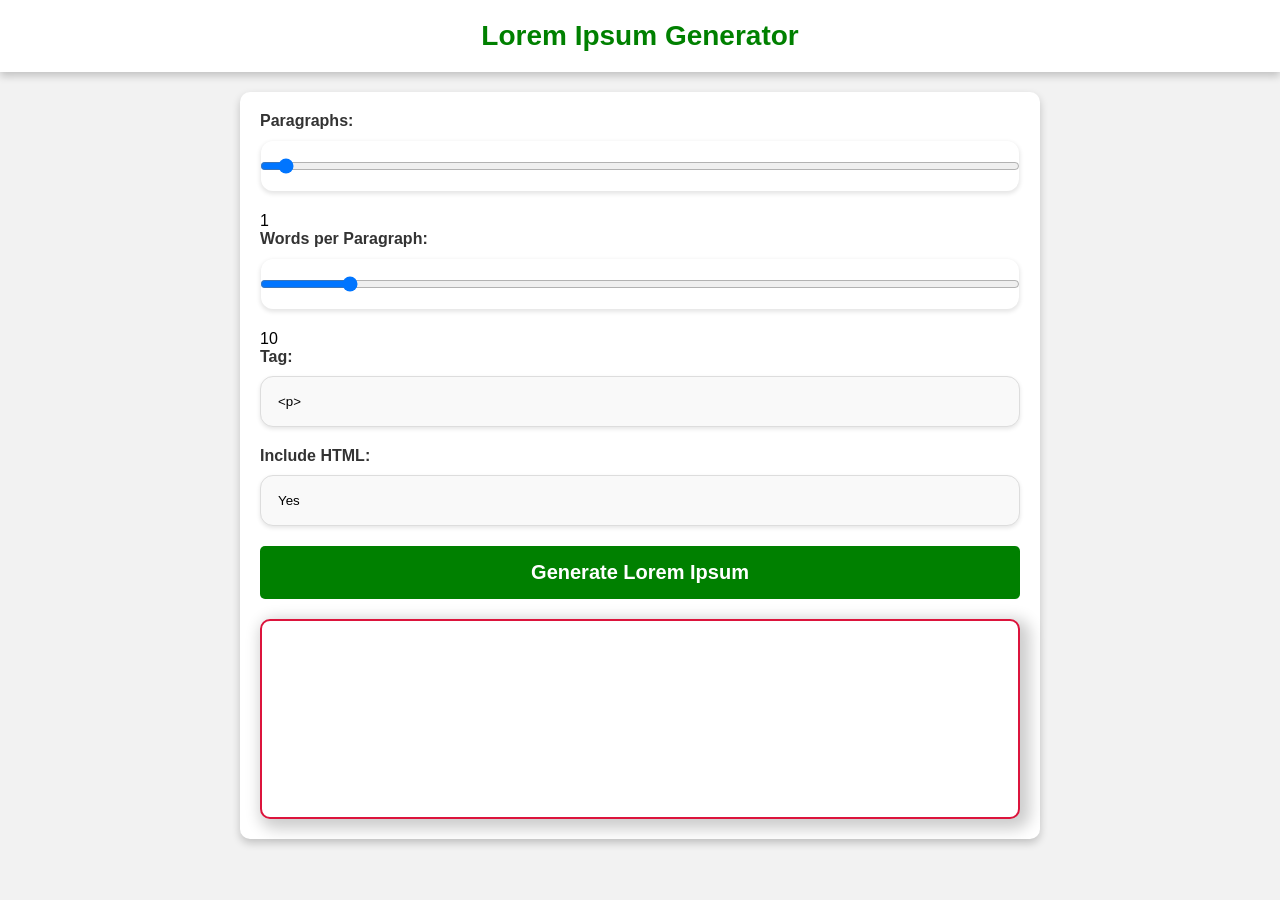
<file: Simple Project/Create Lorem Generator/index.html>
<!-- Index.html -->
<!DOCTYPE html>
<html lang="en">

<head>
    <meta charset="UTF-8">
    <meta name="viewport" 
          content="width=device-width, 
                    initial-scale=1.0">
    <title>Lorem Ipsum Generator</title>
    <link rel="stylesheet" href="style.css">
</head>

<body>
    <header>
        <h1>Lorem Ipsum Generator</h1>
    </header>
    <main>
        <div class="options">
            <div class="paragraphs">
                <label for="paragraphs">
                    Paragraphs:
                </label>
                <input type="range" 
                       id="paragraphs" 
                       min="1" max="50" 
                       value="1">
                <span id="paragraphsValue">
                    1
                </span>
            </div>
            <div class="words">
                <label for="words">
                    Words per Paragraph:
                </label>
                <input type="range" 
                       id="words" 
                       min="1" 
                       max="100" 
                       value="10">
                <span id="wordsValue">
                    10
                </span>
            </div>
            <div class="tags">
                <label for="tags">
                    Tag:
                </label>
                <select id="tags">
                </select>
            </div>
            <div class="include">
                <label for="include">
                    Include HTML:
                </label>
                <select id="include">
                    <option value="Yes">
                        Yes
                    </option>
                    <option value="No">
                        No
                    </option>
                </select>
            </div>
            <button id="generate">
                Generate Lorem Ipsum
            </button>
        </div>
        <div class="output">
          
            <!-- Lorem Ipsum text will
                 be displayed here -->
        </div>
    </main>
    <script src="script.js">  </script>
</body>

</html>
</file>
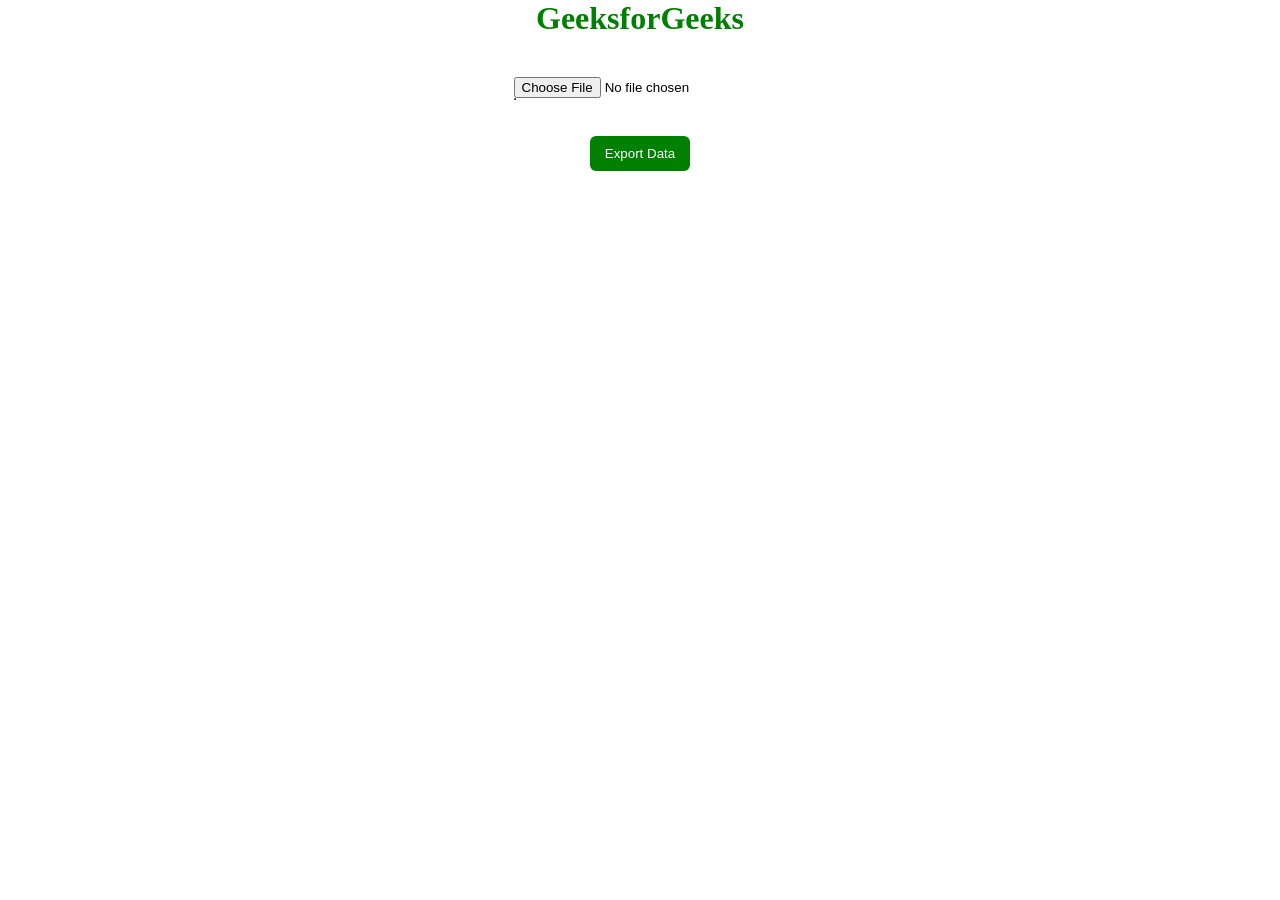
<file: Simple Project/Data Export and Import/index.html>
<!--Index.html-->
<!DOCTYPE html>
<html lang="en">

<head>
    <meta charset="UTF-8">
    <meta name="viewport" 
          content="width=device-width, 
                   initial-scale=1.0">
    <title>CSV Viewer</title>
    <link rel="stylesheet" href="style.css">
</head>

<body>
    <div class="main">
        <h1>GeeksforGeeks</h1>
        <input type="file" id="csv">
        <table id="table" border="1"></table>
        <br><br>
        <button id="btn">Export Data</button>
    </div>
    <script src="script.js"></script>
</body>

</html>
</file>
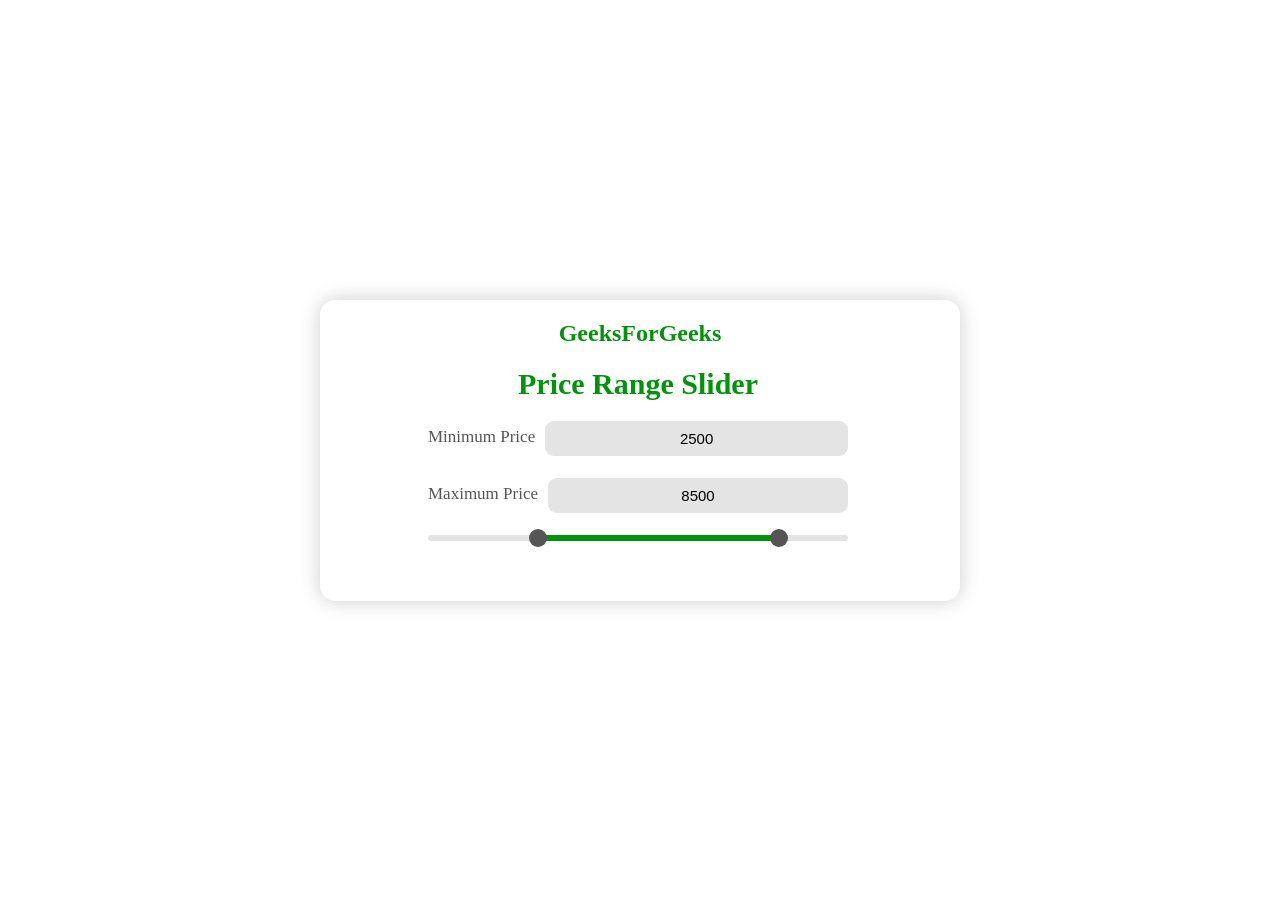
<file: Simple Project/Price Range Slider/index.html>
<!DOCTYPE html>
<html lang="en">
<head>
    <meta charset="UTF-8">
    <meta name="viewport" content="width=device-width, initial-scale=1.0">
    <link rel="stylesheet" href="style.css">
    <title>Price Range Slider</title>
</head>
<body>
    <div class="main">
        <div class="gfg">
            <p>GeeksForGeeks</p>
        </div>
        <div class="custom-wrapper">
            <div class="header">
                <h2 class="projtitle">Price Range Slider</h2>
            </div>
            <div class="price-input-container">
                <div class="price-input">
                    <div class="price-field">
                        <span>Minimum Price</span>
                        <input type="number" class="min-input" value="2500">
                    </div>
                    <div class="price-field">
                        <span>Maximum Price</span>
                        <input type="number" class="max-input" value="8500">
                    </div>
                </div>
                <div class="slider">
                    <div class="price-slider"></div>
                </div>
            </div>

            <!-- Slider -->
            <div class="range-input">
                <input type="range" class="min-range" min="0" max="10000" value="2500" step="1">
                <input type="range" class="max-range" min="0" max="10000" value="8500" step="1">
            </div>
        </div>
    </div>
    <script src="index.js"></script>
</body>
</html>
</file>
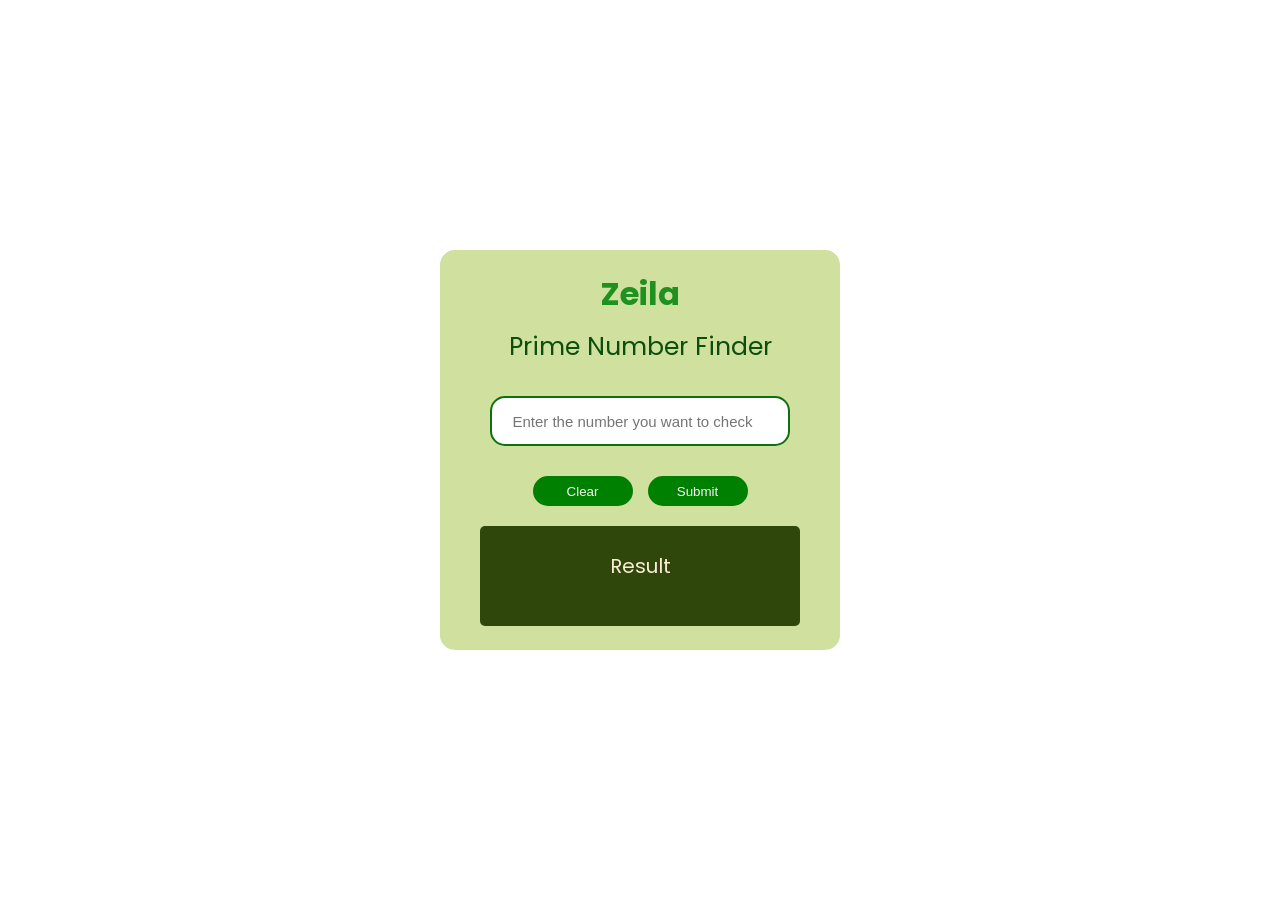
<file: Simple Project/Prime Number Finder/index.html>
<!-- index.html -->
<!DOCTYPE html>
<html lang="en">

<head>
    <meta charset="UTF-8">
    <meta name="viewport" 
          content="width=device-width,
                   initial-scale=1.0">
    <link rel="stylesheet" 
          href="style.css">
</head>

<body>
    <div class="outer-box utility_flex">
        <div class="box">
            <div class="inner-box utility_flex">
                <div class="gfglogo utility_flex">
                    <h1 class="logo-text">
                        Zeila
                    </h1>
                    <p class="sub-heading">
                        Prime Number Finder
                    </p>
                </div>

                <div class="input-container">

                    <input type="number" 
                           class="input-feild" 
                           id="input-id"
                           placeholder=
                           "Enter the number you want to check">
                </div>

                <div class="btn-container utility_flex ">
                    <button class="btn-clear btn-style" 
                            id="id-clear">
                        Clear
                    </button>
                    <button class="btn-submit btn-style"
                            id="sub-id">
                        Submit
                    </button>
                </div>

            </div>
            <div class="para-text">
                <p class="message"
                   id="dom-msg">
                  Result
                  </p>
            </div>
        </div>
    </div>
    <script src="script.js"></script>
</body>

</html>
</file>
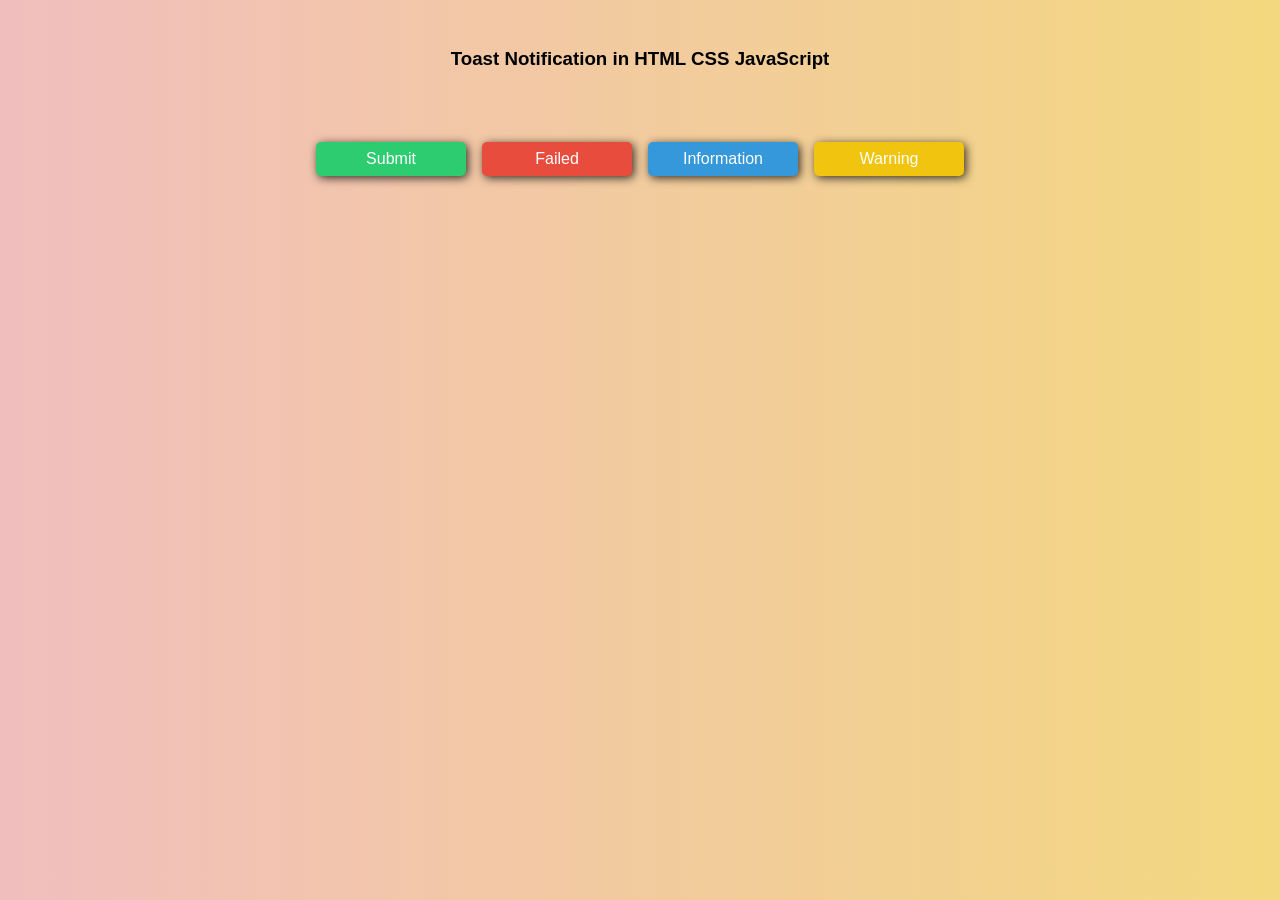
<file: Simple Project/Toest Notification/index.html>
<!-- index.html -->
<!DOCTYPE html>
<html lang="en">

<head>
    <meta charset="UTF-8">
    <meta name="viewport" content="width=device-width, initial-scale=1.0">
    <title>Custom Toast Notification</title>
    <link rel="stylesheet" href="style.css">
    <link rel="stylesheet" href="https://fonts.googleapis.com/css2?family=Material+Symbols+Outlined:opsz,wght,FILL,GRAD@20..48,100..700,0..1,-50..200" />
</head>

<body>
    <div class="container">
        <h3>
             Toast Notification in 
             HTML CSS JavaScript
          </h3>
        <div class="toast-buttons">
            <div class="toast-row">
                <button type="button" 
                        class="custom-toast 
                               success-toast">
                    Submit
                  </button>
                <button type="button" 
                        class="custom-toast 
                               danger-toast">
                    Failed
                  </button>
                <button type="button" 
                        class="custom-toast 
                               info-toast">
                    Information
                  </button>
                <button type="button" 
                        class="custom-toast 
                               warning-toast">
                    Warning
                  </button>
            </div>
        </div>
    </div>
    <div class="toast-overlay" 
         id="toast-overlay"></div>
    <script src="script.js"></script>
</body>

</html>
</file>
<file: Simple Project/Create Lorem Generator/style.css>
/* Styles.css*/
* {
    margin: 0;
    padding: 0;
    box-sizing: border-box;
}

body {
    font-family: Arial, sans-serif;
    background-color: #f2f2f2;
}

header {
    background-color: white;
    color: green;
    text-align: center;
    padding: 20px 0;
    box-shadow: 0px 4px 8px 0px rgba(0, 0, 0, 0.2);
}

h1 {
    font-size: 28px;
}

main {
    max-width: 800px;
    margin: 20px auto;
    padding: 20px;
    background-color: #fff;
    box-shadow: 0px 4px 8px rgba(0, 0, 0, 0.2);
    border-radius: 10px;
}

.options {
    margin-bottom: 20px;
}

.options label {
    display: block;
    font-weight: bold;
    margin-bottom: 10px;
    color: #333;
}

.options input[type="range"],
.options select,
.options input[type="number"] {
    width: 100%;
    padding: 17px;
    margin-bottom: 20px;
    border: 1px solid #ddd;
    border-radius: 13px;
    background-color: #f9f9f9;
    box-shadow: 0px 2px 4px rgba(0, 0, 0, 0.1);
    color: #000;
}

.options select {
    appearance: none;
}

.options button {
    display: block;
    width: 100%;
    padding: 15px;
    background-color: green;
    color: #fff;
    font-size: 20px;
    font-weight: bold;
    border: none;
    border-radius: 5px;
    cursor: pointer;
    transition: background-color 0.3s ease;
}

.options button:hover {
    background-color: rgb(20, 107, 20);
}

.output {
    background-color: #ffffff;
    padding: 30px;
    border-radius: 10px;
    border: 2px solid crimson;
    min-height: 200px;
    box-shadow: 5px 5px 15px 5px rgba(0, 0, 0, 0.2);
    color: #333;
}
</file>
<file: Simple Project/Data Export and Import/style.css>
/* Style.css */
* {
    margin: 0;
    padding: 0;
}

.main {
    width: max-content;
    margin: auto;
}

.main h1 {
    color: green;
    text-align: center;
}

.main input {
    margin-top: 40px;
}

.main button {
    width: max-content;
    margin: auto;
    display: block;
    padding: 10px;
    padding-left: 15px;
    padding-right: 15px;
    background-color: green;
    border: none;
    border-radius: 6px;
    color: white;
}

.main button:hover {
    background-color: rgb(2, 105, 2);
    cursor: pointer;
}

.main button:active {
    transform: translate(0, 2px);
}
</file>
<file: Simple Project/Price Range Slider/style.css>
/* Style.css */
* {
    margin: 0;
    padding: 0;
}

body {
    display: flex;
    align-items: center;
    justify-content: center;
    min-height: 100vh;
    background: #ffffff;
    flex-direction: column;
}

.main {
    background-color: #fff;
    border-radius: 15px;
    box-shadow: 0 0 20px rgba(0, 0, 0, 0.2);
    padding: 20px;
    transition: transform 0.2s;
    width: 600px;
}

.main:hover {
    transform: scale(1.05);
}

.gfg {
    display: flex;
    align-items: center;
    justify-content: center;
    font-size: 24px;
    font-weight: 600;
    color: #01940b;
}

.custom-wrapper {
    margin: 0;
    width: 70%;
    padding: 0px 25px 40px;
    position: relative;
    left: 63px;
}

.header h2 {
    font-size: 30px;
    color: #01940b;
    display: flex;
    justify-content: center;
    padding: 20px;
}

/* Styles for the price input container */
.price-input-container {
    width: 100%;
}

.price-input .price-field {
    display: flex;
    margin-bottom: 22px;
}

.price-field span {
    margin-right: 10px;
    margin-top: 6px;
    font-size: 17px;
}

.price-field input {
    flex: 1;
    height: 35px;
    font-size: 15px;
    font-family: "DM Sans", sans-serif;
    border-radius: 9px;
    text-align: center;
    border: 0px;
    background: #e4e4e4;
}

.price-input {
    width: 100%;
    font-size: 19px;
    color: #555;
}

/* Remove Arrows/Spinners */
input::-webkit-outer-spin-button,
input::-webkit-inner-spin-button {
    -webkit-appearance: none;
    margin: 0;
}

.slider {
    width: 100%;
}

.slider {
    height: 6px;
    position: relative;
    background: #e4e4e4;
    border-radius: 5px;
}

.slider .price-slider {
    height: 100%;
    left: 25%;
    right: 15%;
    position: absolute;
    border-radius: 5px;
    background: #01940b;
}

.range-input {
    position: relative;
}

.range-input input {
    position: absolute;
    width: 100%;
    height: 5px;
    background: none;
    top: -5px;
    pointer-events: none;
    cursor: pointer;
    -webkit-appearance: none;
}

/* Styles for the range thumb in WebKit browsers */
input[type="range"]::-webkit-slider-thumb {
    height: 18px;
    width: 18px;
    border-radius: 70%;
    background: #555;
    pointer-events: auto;
    -webkit-appearance: none;
}

@media screen and (max-width: 768px) {
    .main {
        width: 80%;
        margin-right: 5px;
    }

    .custom-wrapper {
        width: 100%;
        left: 0;
        padding: 0 10px;
    }

    .projtitle {
        width: 100%;
        position: relative;
        right: 26px;
    }

    .price-input {
        flex-direction: column;
        align-items: center;
    }

    .price-field {
        margin-bottom: 10px;
    }
}
</file>
<file: Simple Project/Prime Number Finder/style.css>
/* style.css */
@import url('https://fonts.googleapis.com/css2?family=Poppins&display=swap');

* {
    margin: 0;
    padding: 0;
    box-sizing: border-box;
}

.utility_flex {
    display: flex;
    justify-content: center;
    align-items: center;
}

.box {
    height: 400px;
    width: 400px;
    background-color: rgb(207, 224, 159);
    border-radius: 15px;
    padding: 20px;
    font-family: 'Poppins', sans-serif;
}

.outer-box {
    height: 100vh;
}

.inner-box {
    flex-direction: column;
    gap: 30px;
}

.btn-container {
    gap: 15px;
}

.logo-text {
    color: rgb(31, 145, 31);
}

.gfglogo {
    flex-direction: column;
    gap: 10px;
}

.btn-style {
    width: 100px;
    height: 30px;
    background: green;
    border-radius: 15px;
    color: whitesmoke;
    text-align: center;
    padding: 3px;
    border: none;
}

.message {
    background-color: rgb(47, 71, 11);
    height: 100px;
    text-align: center;
    color: antiquewhite;
    padding: 25px;
    border-radius: 5px;
    font-size: 20px;
}

input {
    height: 50px;
    width: 300px;
    border: 2px solid rgb(14, 112, 14);
    border-radius: 15px;
    text-align: center;
    font-size: 15px;
}

.para-text {
    padding: 20px;
}

.sub-heading {
    color: rgb(12, 78, 12);
    font-size: 25px;
}
</file>
<file: Simple Project/Toest Notification/style.css>
/* style.css */
* {
    margin: 0;
    padding: 0;
    box-sizing: border-box;
}

body {
    min-height: 97vh;
    background: #d4d2a5;
    background-image: linear-gradient(to right,
            #f1bebe 0%,
            #f3d87f 100%);
    padding: 3em 0;
    font-family: Arial, sans-serif;
}

h3 {
    text-align: center;
}

.toast-buttons {
    max-width: 700px;
    display: flex;
    flex-wrap: wrap;
    justify-content: center;
    gap: 15px;
    margin: 2em auto;
}

.toast-row {
    display: flex;
    justify-content: center;
    margin: 1em 0;
    padding: 1rem;
    flex-wrap: wrap;
}

button.custom-toast {
    padding: 0.5rem 1rem;
    border: none;
    color: #fff;
    font-weight: 500;
    border-radius: 5px;
    box-shadow: 2px 2px 10px rgba(0, 0, 0, 0.785);
    cursor: pointer;
    width: 150px;
    margin: 0.5em;
    transition: filter 0.2s ease-in-out,
        transform 0.3s ease-in-out;
    display: flex;
    justify-content: center;
    align-items: center;
    font-size: 1rem;
    background-color: transparent;
    outline: none;
    background: #3498db;
    color: #fff;
}

button.custom-toast:hover {
    filter: brightness(0.9);
}

button.success-toast {
    background-color: #2ecc71;
}

button.danger-toast {
    background-color: #e74c3c;
}

button.info-toast {
    background-color: #3498db;
}

button.warning-toast {
    background-color: #f1c40f;
}

h1 {
    color: green;
}

.toast {
    position: fixed;
    top: 25px;
    right: 25px;
    max-width: 300px;
    background: #fff;
    padding: 0.5rem;
    border-radius: 4px;
    box-shadow: -1px 1px 10px rgba(0, 0, 0, 0.3);
    z-index: 1023;
    animation: slideInRight 0.3s ease-in-out forwards,
        fadeOut 0.5s ease-in-out forwards 3s;
    transform: translateX(110%);
}

.toast.closing {
    animation: slideOutRight 0.5s ease-in-out forwards;
}

.toast-progress {
    position: absolute;
    display: block;
    bottom: 0;
    left: 0;
    height: 4px;
    width: 100%;
    background: #b7b7b7;
    animation: toastProgress 3s ease-in-out forwards;
}

.toast-content-wrapper {
    display: flex;
    justify-content: space-between;
    align-items: center;
}

.toast-icon {
    padding: 0.35rem 0.5rem;
    font-size: 1.5rem;
}

.toast-message {
    flex: 1;
    font-size: 0.9rem;
    color: #000000;
    padding: 0.5rem;
}

.toast.toast-success {
    background: #95eab8;
}

.toast.toast-success .toast-progress {
    background-color: #2ecc71;
}

.toast.toast-danger {
    background: #efaca5;
}

.toast.toast-danger .toast-progress {
    background-color: #e74c3c;
}

.toast.toast-info {
    background: #bddaed;
}

.toast.toast-info .toast-progress {
    background-color: #3498db;
}

.toast.toast-warning {
    background: #ead994;
}

.toast.toast-warning .toast-progress {
    background-color: #f1c40f;
}

@keyframes slideInRight {
    0% {
        transform: translateX(110%);
    }

    75% {
        transform: translateX(-10%);
    }

    100% {
        transform: translateX(0%);
    }
}

@keyframes slideOutRight {
    0% {
        transform: translateX(0%);
    }

    25% {
        transform: translateX(-10%);
    }

    100% {
        transform: translateX(110%);
    }
}

@keyframes fadeOut {
    0% {
        opacity: 1;
    }

    100% {
        opacity: 0;
    }
}

@keyframes toastProgress {
    0% {
        width: 100%;
    }

    100% {
        width: 0%;
    }
}
</file>
